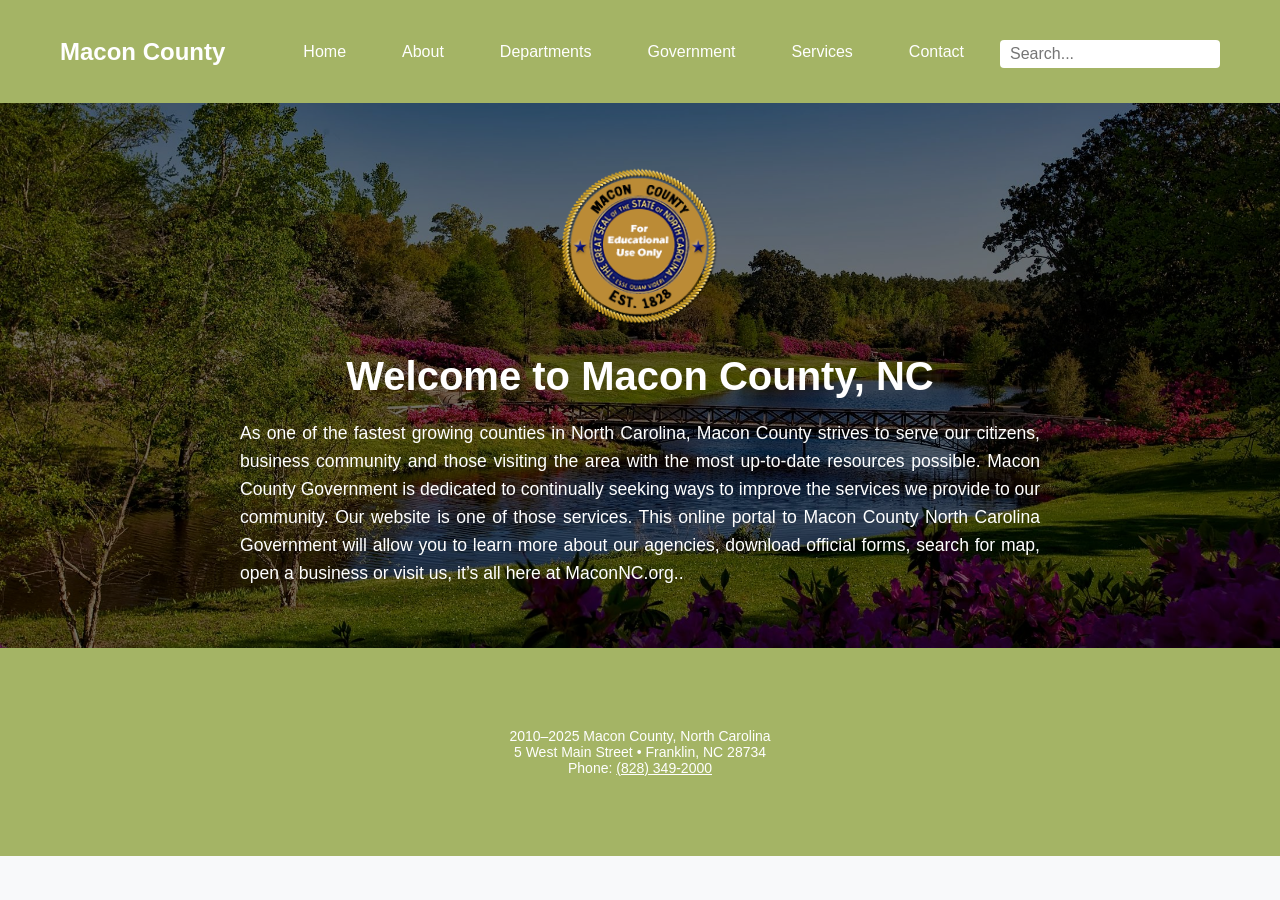
<file: index.html>
<!DOCTYPE html>
<html lang="en">
<head>
  <meta charset="UTF-8" />
  <meta name="viewport" content="width=device-width, initial-scale=1.0"/>
  <title>Macon County, NC</title>
  <link rel="stylesheet" href="styles.css">
</head>
<body>

  <header class="navigation">
    <nav class="nav-container">
      <div class="logo">Macon County</div>
  
      <input type="checkbox" id="menu-toggle" class="menu-toggle">
      <label for="menu-toggle" class="menu-icon">&#9776;</label>
  
      <div class="nav-links">
        <a href="index.html">Home</a>
        <a href="About.html">About</a>
        <a href="departments.html">Departments</a>
        <a href="#">Government</a>
        <a href="Services.html">Services</a>
        <a href="contact.html">Contact</a>
        <input type="text" placeholder="Search...">
      </div>
    </nav>
  </header>
  
    <div class="intro">
        <img src="images/mock-macon-county-north-carolina.png" alt=" County Logo">
      <h1>Welcome to Macon County, NC</h1>
      <p>As one of the fastest growing counties in North Carolina, Macon County strives to serve our citizens, business community and those visiting the area with the most up-to-date resources possible.
        Macon County Government is dedicated to continually seeking ways to improve the services we provide to our community. Our website is one of those services.
        
        This online portal to Macon County North Carolina Government will allow you to learn more about our agencies, download official forms, search for map, open a business or visit us, it’s all here at MaconNC.org..</p>

      </div>
    </div>
  <footer class="footer">
    <p> 2010–2025 Macon County, North Carolina</p>
    <p>5 West Main Street • Franklin, NC 28734</p>
    <p>Phone: <a href="tel:+18283492000">(828) 349-2000</a></p>

  </footer>
  
</body>
</html>
</file>
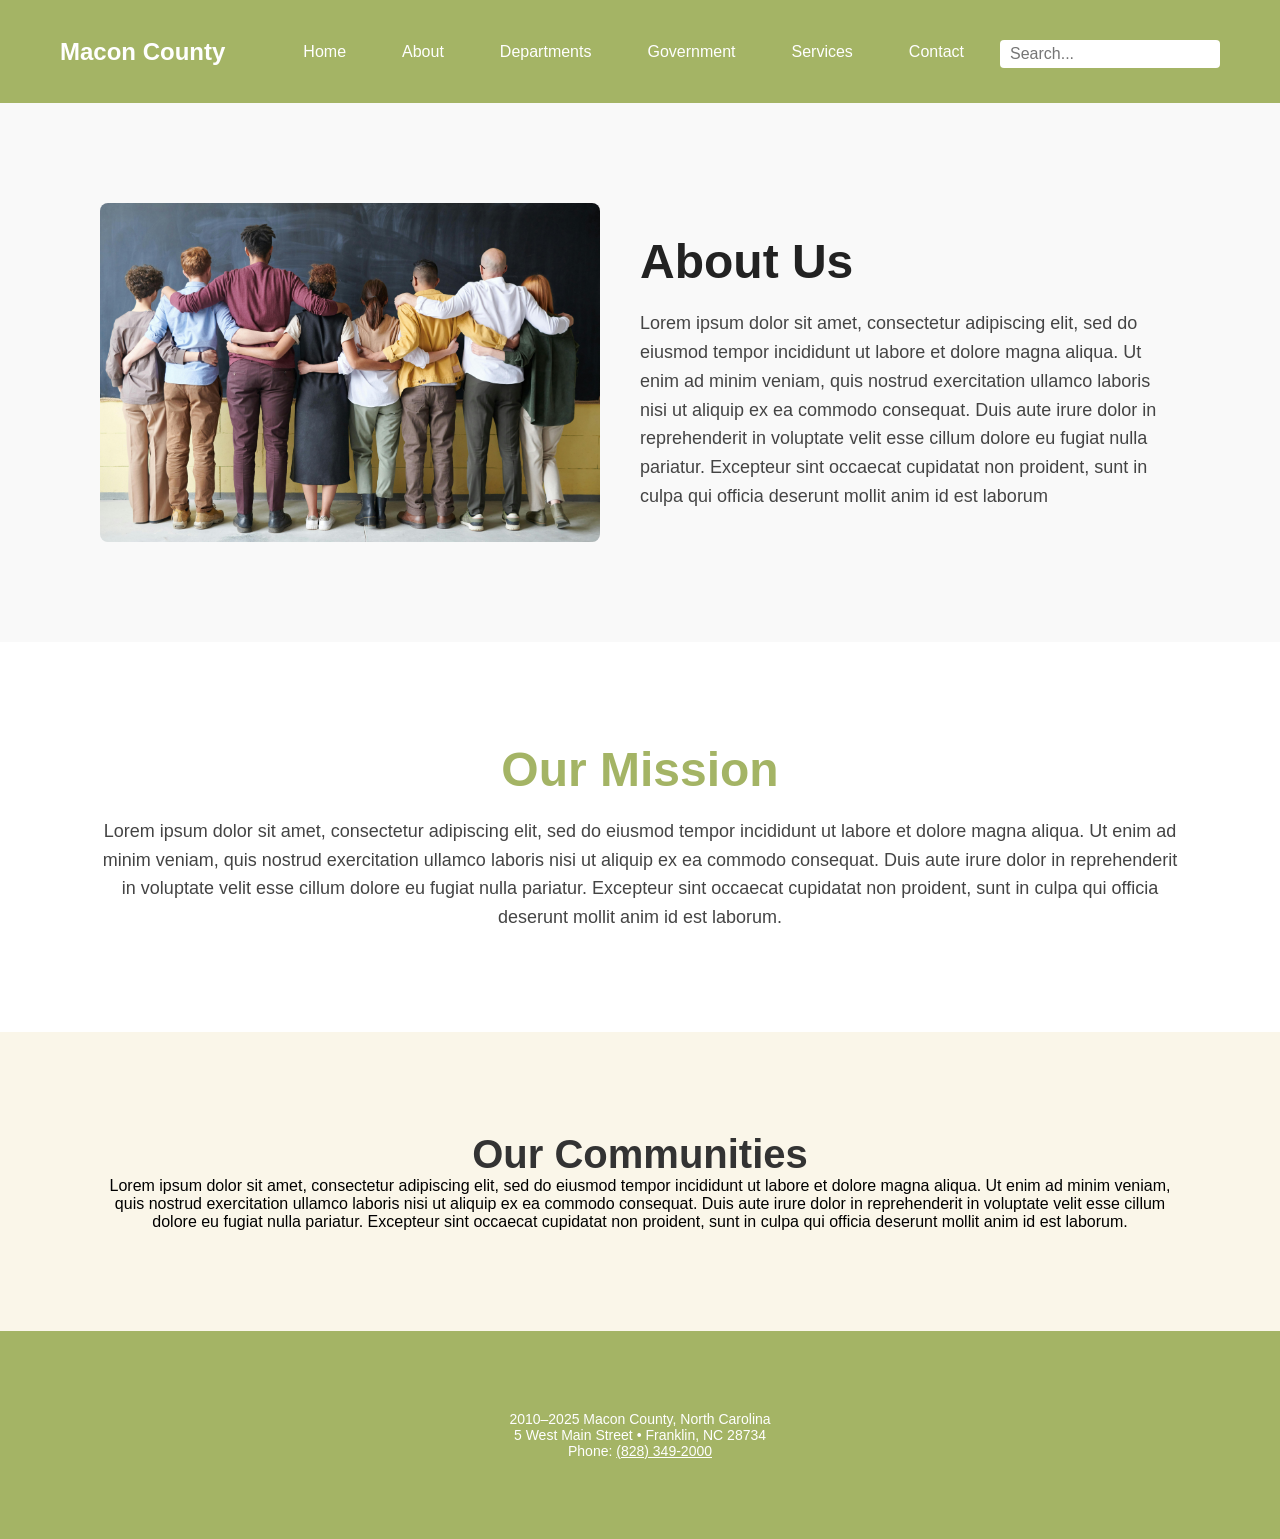
<file: About.html>
<!DOCTYPE html>
<html lang="en">
<head>
  <meta charset="UTF-8" />
  <meta name="viewport" content="width=device-width, initial-scale=1.0"/>
  <title>Macon County, NC</title>
  <link rel="stylesheet" href="styles.css">
</head>
<body>

  <header class="navigation">
    <nav class="nav-container">
      <div class="logo">Macon County</div>
  
      <input type="checkbox" id="menu-toggle" class="menu-toggle">
      <label for="menu-toggle" class="menu-icon">&#9776;</label>
  
      <div class="nav-links">
        <a href="index.html">Home</a>
        <a href="About.html">About</a>
        <a href="departments.html">Departments</a>
        <a href="#">Government</a>
        <a href="Services.html">Services</a>
        <a href="contact.html">Contact</a>
        <input type="text" placeholder="Search...">
      </div>
    </nav>
  </header>
  
  <section class="about">
    <div class="main">
      <img src="images/pexels-fauxels-3184396.jpg" alt="Team working at Sprout & Grow Nursery">
      <div class="text">
        <h1>About Us</h1>
        <p>
          Lorem ipsum dolor sit amet, consectetur adipiscing elit, sed do eiusmod tempor incididunt ut labore et dolore magna aliqua. Ut enim ad minim veniam, quis nostrud exercitation ullamco laboris nisi ut aliquip ex ea commodo consequat. Duis aute irure dolor in reprehenderit in voluptate velit esse cillum dolore eu fugiat nulla pariatur. Excepteur sint occaecat cupidatat non proident, sunt in culpa qui officia deserunt mollit anim id est laborum
      </div>
    </div>
  </section>
  <section class="text">
    <div class="mission">
        <h1>Our Mission</h1>
        <p>Lorem ipsum dolor sit amet, consectetur adipiscing elit, sed do eiusmod tempor incididunt ut labore et dolore magna aliqua. Ut enim ad minim veniam, quis nostrud exercitation ullamco laboris nisi ut aliquip ex ea commodo consequat. Duis aute irure dolor in reprehenderit in voluptate velit esse cillum dolore eu fugiat nulla pariatur. Excepteur sint occaecat cupidatat non proident, sunt in culpa qui officia deserunt mollit anim id est laborum.
        </p>
    </section>
    <section class="cm">
      <div class="community">
    <h2>Our Communities</h2>
    <p>Lorem ipsum dolor sit amet, consectetur adipiscing elit, sed do eiusmod tempor incididunt ut labore et dolore magna aliqua. Ut enim ad minim veniam, quis nostrud exercitation ullamco laboris nisi ut aliquip ex ea commodo consequat. Duis aute irure dolor in reprehenderit in voluptate velit esse cillum dolore eu fugiat nulla pariatur. Excepteur sint occaecat cupidatat non proident, sunt in culpa qui officia deserunt mollit anim id est laborum.
    </p>
        </div>
  <footer class="footer">
    <p> 2010–2025 Macon County, North Carolina</p>
    <p>5 West Main Street • Franklin, NC 28734</p>
    <p>Phone: <a href="tel:+18283492000">(828) 349-2000</a></p>
  </footer>
  
</body>
</html>
</file>
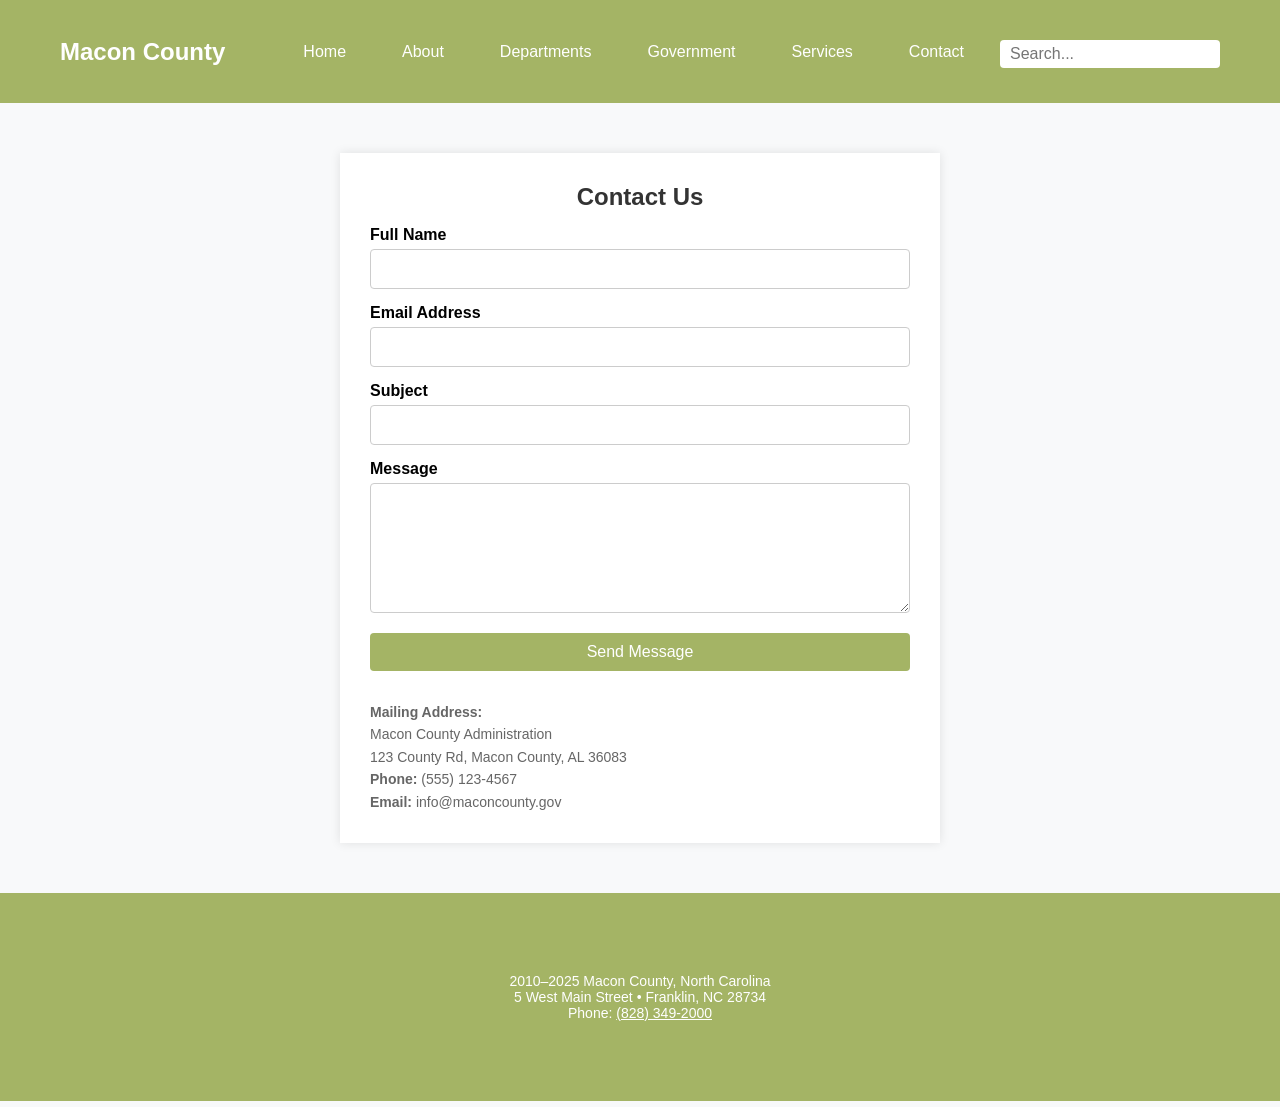
<file: contact.html>
<!DOCTYPE html>
<html lang="en">
<head>
  <meta charset="UTF-8" />
  <meta name="viewport" content="width=device-width, initial-scale=1.0"/>
  <title>Macon County, NC</title>
  <link rel="stylesheet" href="styles.css">
  <link rel="stylesheet" href="https://cdnjs.cloudflare.com/ajax/libs/font-awesome/4.7.0/css/font-awesome.min.css">
</head>
<body>
    <header class="navigation">
        <nav class="nav-container">
          <div class="logo">Macon County</div>
      
          <input type="checkbox" id="menu-toggle" class="menu-toggle">
          <label for="menu-toggle" class="menu-icon">&#9776;</label>
      
          <div class="nav-links">
            <a href="index.html">Home</a>
            <a href="About.html">About</a>
            <a href="departments.html">Departments</a>
            <a href="#">Government</a>
            <a href="Services.html">Services</a>
            <a href="contact.html">Contact</a>
            <input type="text" placeholder="Search...">
          </div>
        </nav>
      </header>
    <div class="contact">

        <div class="container">
            <h2>Contact Us </h2>
            <form action="/submit-form" method="POST">
              <label for="name">Full Name</label>
              <input type="text" id="name" name="name" required>
        
              <label for="email">Email Address</label>
              <input type="email" id="email" name="email" required>
        
              <label for="subject">Subject</label>
              <input type="text" id="subject" name="subject" required>
        
              <label for="message">Message</label>
              <textarea id="message" name="message" rows="6" required></textarea>
        
              <button type="submit">Send Message</button>
            </form>
        
            <div class="info">
              <p><strong>Mailing Address:</strong><br>
              Macon County Administration<br>
              123 County Rd, Macon County, AL 36083</p>
        
              <p><strong>Phone:</strong> (555) 123-4567<br>
              <strong>Email:</strong> info@maconcounty.gov</p>
            </div>
          </div>
        
        </div>
  </section>
  <footer class="footer">
    <p> 2010–2025 Macon County, North Carolina</p>
    <p>5 West Main Street • Franklin, NC 28734</p>
    <p>Phone: <a href="tel:+18283492000">(828) 349-2000</a></p>
  </footer>
  
</body>
</html>
</file>
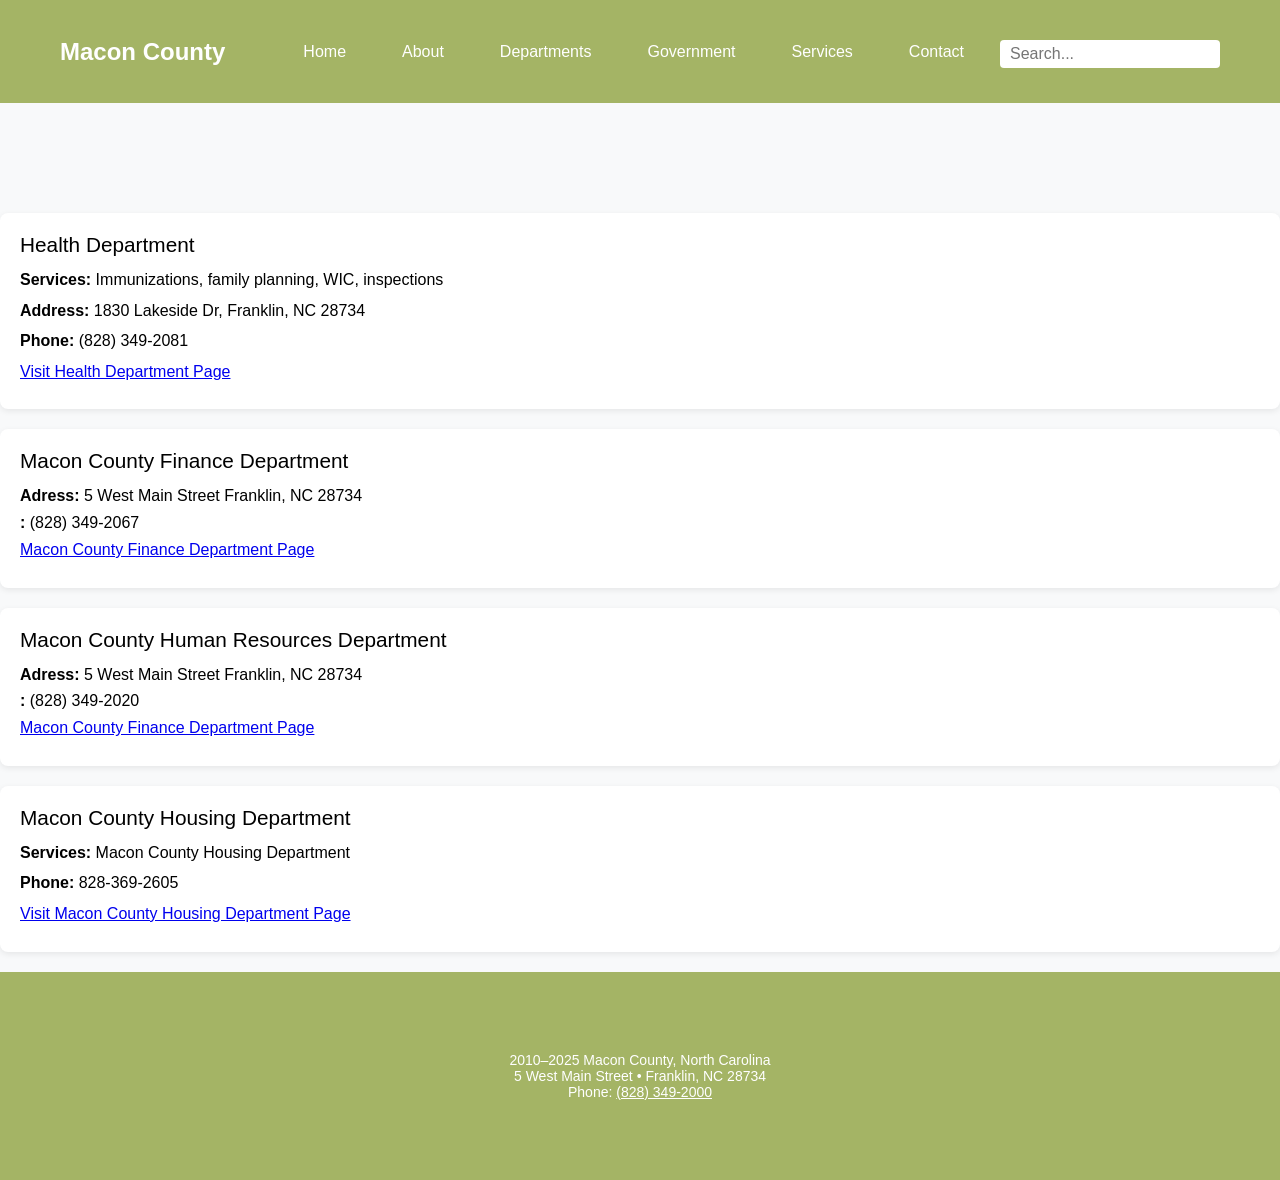
<file: departments.html>
<!DOCTYPE html>
<html lang="en">
<head>
    
  <meta charset="UTF-8" />
  <meta name="viewport" content="width=device-width, initial-scale=1.0"/>
  <title>Departments | Macon County, NC</title>
  <link rel="stylesheet" href="styles.css">
  
  <style>
    
  </style>
</head>
<body>
  <header class="navigation">
    <nav class="nav-container">
      <div class="logo">Macon County</div>
  
      <input type="checkbox" id="menu-toggle" class="menu-toggle">
      <label for="menu-toggle" class="menu-icon">&#9776;</label>
  
      <div class="nav-links">
        <a href="index.html">Home</a>
        <a href="About.html">About</a>
        <a href="departments.html">Departments</a>
        <a href="#">Government</a>
        <a href="Services.html">Services</a>
        <a href="contact.html">Contact</a>
        <input type="text" placeholder="Search...">
      </div>
    </nav>
  </header>
</section>
  <div class="cards">

    <div class="department-card">
      <div class="department-title">Health Department</div>
      <div class="department-info">
        <p><strong>Services:</strong> Immunizations, family planning, WIC, inspections</p>
        <p><strong>Address:</strong> 1830 Lakeside Dr, Franklin, NC 28734</p>
        <p><strong>Phone:</strong> (828) 349-2081</p>
        <p><a href="#">Visit Health Department Page</a></p>
      </div>
    </div>

    <div class="department-card">
      <div class="department-title">Macon County Finance Department</div>
      <div class="department-info">
        <p><strong>Adress:</strong> 5 West Main Street
            Franklin, NC 28734
            </p>
        <p><strong><Address></Address>:</strong> (828) 349-2067</p>
        <p><a href="#">Macon County Finance Department Page</a></p>
      </div>
      
    </div>
    <div class="department-card">
        <div class="department-title">Macon County Human Resources Department</div>
        <div class="department-info">
          <p><strong>Adress:</strong> 5 West Main Street Franklin, NC 28734
              </p>
          <p><strong><Address></Address>:</strong> (828) 349-2020
          </p>
          <p><a href="#">Macon County Finance Department Page</a></p>
        </div>
      </div>
    <div class="department-card">
      <div class="department-title"> Macon County Housing Department</div>
      <div class="department-info">
        <p><strong>Services:</strong>  	
            Macon County Housing Department</p>
        <p><strong>Phone:</strong>  828-369-2605</p>
        <p><a href="#"> Visit Macon County Housing Department Page</a></p>
      </div>
    </div>
    <footer class="footer">
      <p> 2010–2025 Macon County, North Carolina</p>
      <p>5 West Main Street • Franklin, NC 28734</p>
      <p>Phone: <a href="tel:+18283492000">(828) 349-2000</a></p>

      
      
    </footer>

 
    
  
</body>
</html>
</file>
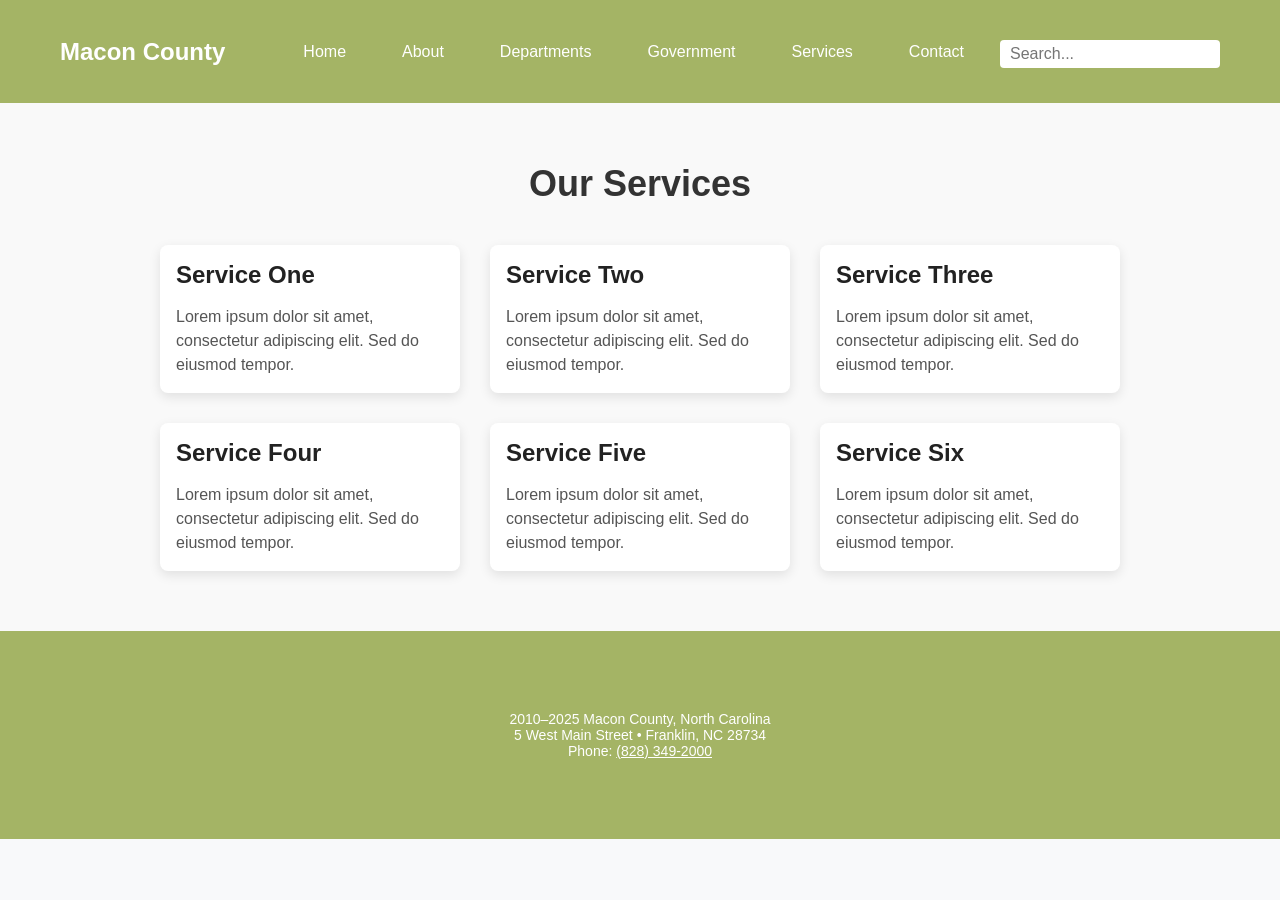
<file: Services.html>
<!DOCTYPE html>
<html lang="en">
<head>
  <meta charset="UTF-8" />
  <meta name="viewport" content="width=device-width, initial-scale=1.0"/>
  <title>Macon County, NC</title>
  <link rel="stylesheet" href="styles.css">
</head>
<body>
    <header class="navigation">
        <nav class="nav-container">
          <div class="logo">Macon County</div>
      
          <input type="checkbox" id="menu-toggle" class="menu-toggle">
          <label for="menu-toggle" class="menu-icon">&#9776;</label>
      
          <div class="nav-links">
            <a href="index.html">Home</a>
            <a href="About.html">About</a>
            <a href="departments.html">Departments</a>
            <a href="#">Government</a>
            <a href="Services.html">Services</a>
            <a href="contact.html">Contact</a>
            <input type="text" placeholder="Search...">
          </div>
        </nav>
      </header>
        <section class="services-section">
    <h2 class="section-title">Our Services</h2>
    <div class="cards-container">
      
      <div class="card">
        <h3>Service One</h3>
        <p>Lorem ipsum dolor sit amet, consectetur adipiscing elit. Sed do eiusmod tempor.</p>
      </div>
  
      <div class="card">
        <h3>Service Two</h3>
        <p>Lorem ipsum dolor sit amet, consectetur adipiscing elit. Sed do eiusmod tempor.</p>
      </div>
  
      <div class="card">
        <h3>Service Three</h3>
        <p>Lorem ipsum dolor sit amet, consectetur adipiscing elit. Sed do eiusmod tempor.</p>
      </div>
      <div class="card">
        <h3>Service Four</h3>
        <p>Lorem ipsum dolor sit amet, consectetur adipiscing elit. Sed do eiusmod tempor.</p>
      </div>
      <div class="card">
        <h3>Service Five</h3>
        <p>Lorem ipsum dolor sit amet, consectetur adipiscing elit. Sed do eiusmod tempor.</p>
      </div>
      <div class="card">
        <h3>Service Six</h3>
        <p>Lorem ipsum dolor sit amet, consectetur adipiscing elit. Sed do eiusmod tempor.</p>
      </div>
  
  
  
  
    </div>
  </section>
    <footer class="footer">
        <p>2010–2025 Macon County, North Carolina</p>
        <p>5 West Main Street • Franklin, NC 28734</p>
        <p>Phone: <a href="tel:+18283492000">(828) 349-2000</a></p>
      
        
          </a>
        </div>
      </footer>
      
</body>
</html>
</file>
<file: styles.css>
* {
  box-sizing: border-box;
  margin: 0;
  padding: 0;
}

body, html {
  font-family: "Montserrat", sans-serif;
  height: 100%;
}

.intro {
  background: url('images/pexels-pixabay-158063.jpg') no-repeat center center;
  background-size: cover;
  padding: 60px 20px;
  text-align: center;
  color: white;
  position: relative;
  overflow: hidden;
}

.intro::before {
  content: '';
  position: absolute;
  top: 0;
  left: 0;
  width: 100%;
  height: 100%;
  background: rgba(0, 0, 0, 0.55); /* adjust darkness */
  z-index: 0;
}

.intro img {
  max-width: 200px;
  height: auto;
  margin-bottom: 20px;
  position: relative;
  z-index: 1;
}

.intro h1,
.intro p {
  position: relative;
  z-index: 1;
}

.intro h1 {
  font-size: 2.5rem;
  margin-bottom: 20px;
}

.intro p {
  font-size: 1.1rem;
  max-width: 800px;
  margin: 0 auto;
  line-height: 1.6;
  text-align: justify;
}
@media (max-width: 768px) {
  .intro h1 {
    font-size: 1.7rem;
  }

  .intro p {
    font-size: 1rem;
    padding: 0 10px;
  }

  .intro img {
    max-width: 150px;
  }
}


.navigation {
  background-color: #A4B465;
  color: white;
}

.nav-container {
  max-width: 1200px;
  margin: 0 auto;
  padding: 15px 20px;
  display: flex;
  align-items: center;
  justify-content: space-between;
  flex-wrap: wrap;
  position: relative;
}

.logo {
  font-size: 1.5rem;
  font-weight: bold;
  color: white;
}

.nav-links {
  display: flex;
  align-items: center;
  gap: 1rem;
}

.nav-links a {
  color: white;
  text-decoration: none;
  font-weight: 500;
  padding: 6px 10px;
  border-radius: 4px;
}

.nav-links a:hover {
  background-color: rgba(255, 255, 255, 0.15);
}

.nav-links input {
  padding: 5px 10px;
  border-radius: 4px;
  border: none;
  outline: none;
}
.menu-toggle {
  display: none;
}

.menu-icon {
  display: none;
  font-size: 1.8rem;
  color: white;
  cursor: pointer;
}

@media (max-width: 768px) {
  .menu-icon {
    display: block;
  }

  .nav-links {
    width: 100%;
    flex-direction: column;
    align-items: flex-start;
    display: none;
    margin-top: 10px;
  }

  .nav-links a,
  .nav-links input {
    width: 100%;
    padding: 10px 0;
  }

  .menu-toggle:checked ~ .nav-links {
    display: flex;
  }
}



@media (max-width: 768px) {
  .navgation h1 {
    font-size: 2.2rem;
  }

  .navgation p {
    font-size: 1rem;
  }

  .buttons {
    flex-direction: column;
    align-items: center;
  }

  nav {
    flex-direction: column;
    align-items: center;
  }

  nav a {
    margin: 10px 0;
  }

}
.cards{
  max-width: 2300px;
  margin: 110px auto;
}

.department-card {
  background-color: white;
  border-radius: 8px;
  margin-bottom: 20px;
  padding: 20px;
  box-shadow: 0 2px 6px rgba(0, 0, 0, 0.08);
}

.department-title {
  font-size: 1.3rem;
  color: black;
  margin-bottom: 10px;
}

.department-info p {
  margin: 5px 0;
  line-height: 1.6;
  color: black;
}

@media (max-width: 600px) {
  header h1 {
    font-size: 1.4rem;
  }

  .department-title {
    font-size: 1.1rem;
  }
}
label.logo {
  color: white;
  font-size: 25px;
  line-height: 80px;
  padding: 0 100px;
  font-weight: bold;
}

header {
  background-color: #A4B465;
  color: white;
  padding: 20px;
  text-align: center;
}

header nav a {
  color: white;
  margin: 0 10px;
  text-decoration: none;
}

header nav a.active {
  text-decoration: underline;
}

main {
  max-width: 800px;
  margin: 40px auto;
  background-color: white;
  padding: 20px;
  border-radius: 8px;
  box-shadow: 0 2px 5px rgba(0,0,0,0.1);
}



footer {
  background-color: #A4B465;
  color: white;
  text-align: center;
  padding: 15px;
  margin-top: 0px;
}

footer {
  background-color: #A4B465;
  padding: 80px;
  text-align: center;
  font-size: 14px;
 
}

footer a {
  color: white;
  text-decoration: underline;
}
body {
  font-family: Arial, sans-serif;
  background-color: #f8f9fa;
  margin: 0;
  padding: 0;
}

.container {
  max-width: 600px;
  margin: 50px auto;
  background: white;
  padding: 30px;
  box-shadow: 0 0 10px rgba(0,0,0,0.1);
}

h2 {
  text-align: center;
  color: #333;
}

form {
  display: flex;
  flex-direction: column;
}

label {
  margin-top: 15px;
  font-weight: bold;
}

input, textarea {
  padding: 10px;
  font-size: 16px;
  border: 1px solid #ccc;
  border-radius: 4px;
  margin-top: 5px;
}

textarea {
  resize: vertical;
}

button {
  margin-top: 20px;
  padding: 10px;
  font-size: 16px;
  background-color: #A4B465;
  color: white;
  border: none;
  border-radius: 4px;
}

button:hover {
  background-color: #A4B465;
}

.info {
  margin-top: 30px;
  font-size: 14px;
  color: #666;
  line-height: 1.6;
}
 


.about {
  width: 100%;
  padding: 100px 100px;
  background-color: #f9f9f9;

}

.main {
  display: flex;
  flex-direction: row;
  flex-wrap: wrap;
  align-items: center;
  justify-content: center;
  gap: 40px;
  max-width: 1200px;
  margin: 0 auto;
}

.main img {
  flex: 1 1 400px;
  max-width: 500px;
  width: 100%;
  height: auto;
  border-radius: 8px;
}

.text {
  flex: 1 1 500px;
}

.text h1 {
  font-size: 48px;
  color: #222;
  margin-bottom: 20px;
}

.text p {
  font-size: 18px;
  color: #444;
  line-height: 1.6;
}
.services-section {
  padding: 60px 20px;
  background-color: #f9f9f9;
  text-align: center;
}

.section-title {
  font-size: 36px;
  margin-bottom: 40px;
  color: #333;
}

.cards-container {
  display: flex;
  justify-content: center;
  gap: 30px;
  flex-wrap: wrap;
  max-width: 1200px;
  margin: 0 auto;
}

.card {
  background-color: #fff;
  border-radius: 8px;
  box-shadow: 0 4px 12px rgba(0, 0, 0, 0.1);
  overflow: hidden;
  width: 300px;
  text-align: left;
}

.card h3 {
  font-size: 24px;
  margin: 16px;
  color: #222;
}

.card p {
  font-size: 16px;
  margin: 0 16px 16px 16px;
  color: #555;
  line-height: 1.5;
}


.mission {
  width: 100%;
  padding: 100px 100px;
  background-color: white;

}
.mission h1{
  text-align: center;
  color: #A4B465;


}
.mission p{
  text-align: center;


}
.community  {
  width: 100%;
  padding: 100px 100px;
  background-color: #FAF6E9;
}
.community h2{
  text-align: center;
  font-size: 40px;


}
.community p{
  text-align: center;


}
</file>
